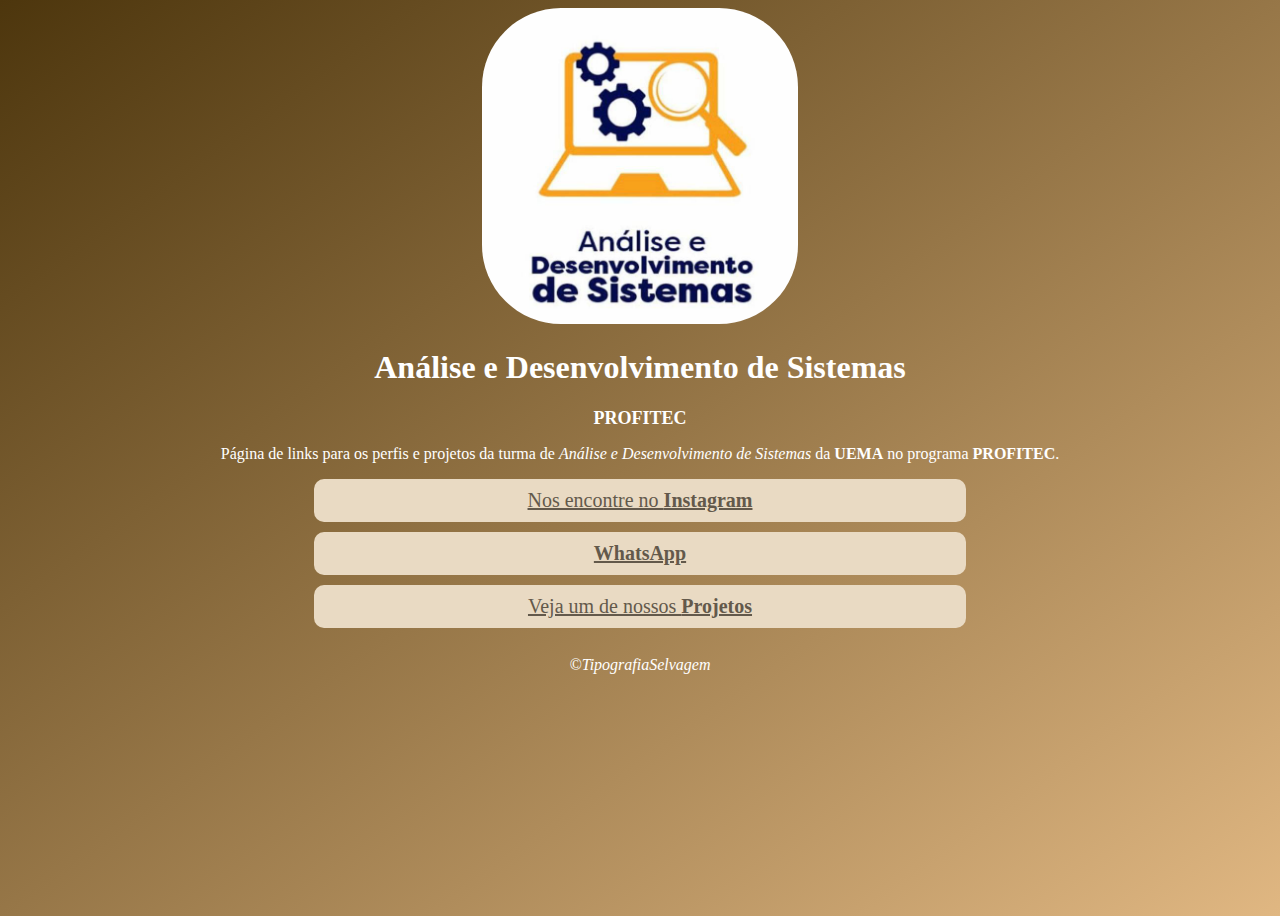
<file: LinkinPage/index.html>
<!DOCTYPE html>
<html lang="en">
<head>
    <meta charset="UTF-8">
    <meta name="viewport" content="width=device-width, initial-scale=1.0">
    <title>LinkinPage</title>
    <!-- Link to CSS -->
    <link rel="stylesheet" href="style.css">
</head>

<body>
    <!-- Perfil -->
    <img src="Images/ads_logo.jpg" width="250" alt="Profile Picture">
    <h1>Análise e Desenvolvimento de Sistemas</h1>
    <!-- Bio -->
    <h2>PROFITEC</h2>
    <p>Página de links para os perfis e projetos da turma de <em>Análise e Desenvolvimento de Sistemas</em> da <strong>UEMA</strong> no programa <strong>PROFITEC</strong>.</p>
    <!-- Links -->
    <a href="https://www.instagram.com/adsuemaita?igsh=ODQ2Mm12ZHF4MjQ0">Nos encontre no <strong>Instagram</strong></a>
    <a href="ficticio"><strong>WhatsApp</strong></a>
    <a href="Weather_Project/model.html">Veja um de nossos <strong>Projetos</strong></a>
    <br>

    <footer><em>&copy;TipografiaSelvagem</em></footer>
</body>
</html>
</file>
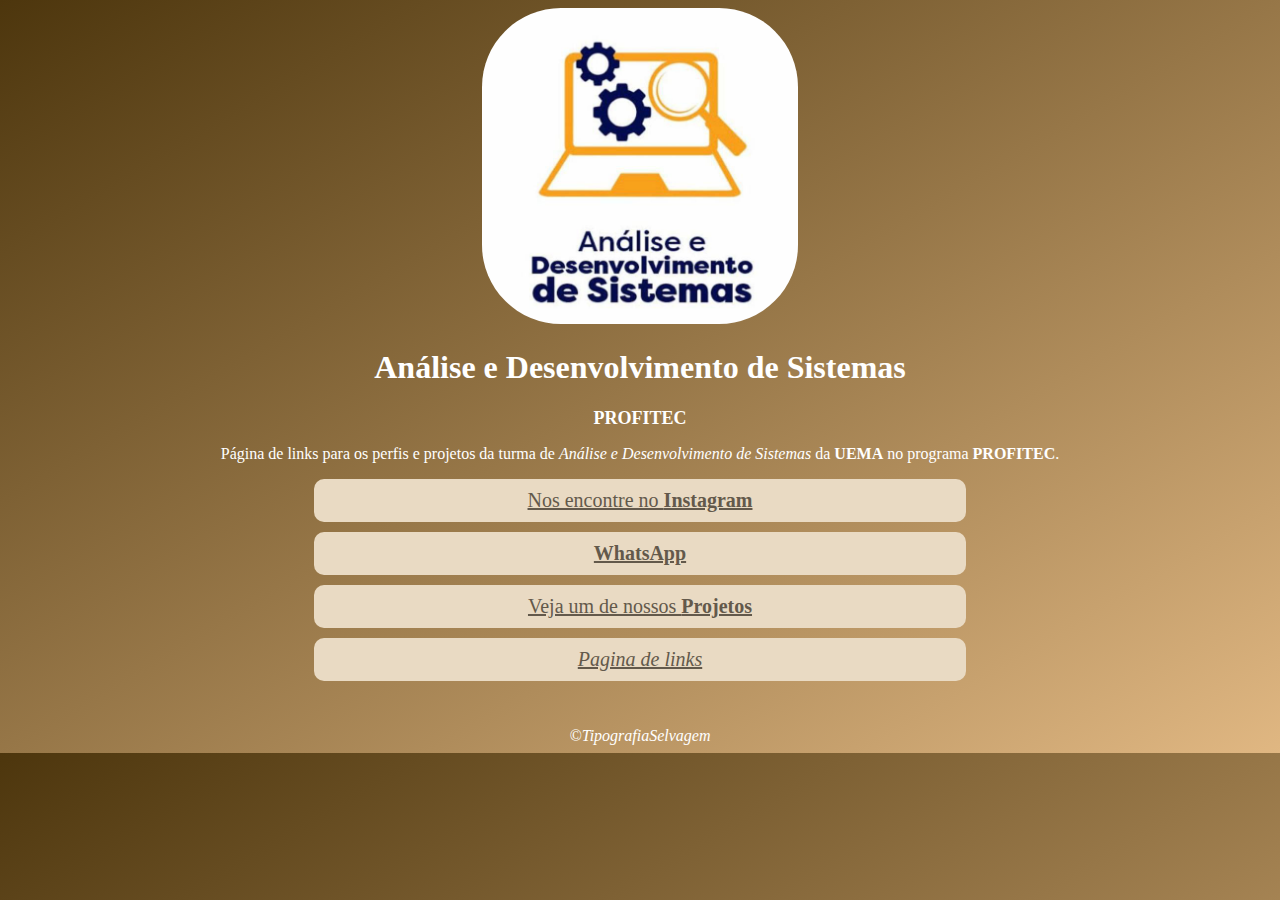
<file: LinkTreeTest/index.html>
<!DOCTYPE html>
<html lang="en">
<head>
    <meta charset="UTF-8">
    <meta name="viewport" content="width=device-width, initial-scale=1.0">
    <title>LinkinPage</title>
    <!-- Link to CSS -->
    <link rel="stylesheet" href="style.css">
</head>

<body>
    <!-- Perfil -->
    <img src="Images/ads_logo.jpg" width="250" alt="Profile Picture">
    <h1>Análise e Desenvolvimento de Sistemas</h1>
    <!-- Bio -->
    <h2>PROFITEC</h2>
    <p>Página de links para os perfis e projetos da turma de <em>Análise e Desenvolvimento de Sistemas</em> da <strong>UEMA</strong> no programa <strong>PROFITEC</strong>.</p>
    <!-- Links -->
    <a href="https://www.instagram.com/adsuemaita?igsh=ODQ2Mm12ZHF4MjQ0">Nos encontre no <strong>Instagram</strong></a>
    <a href="ficticio"><strong>WhatsApp</strong></a>
    <a href="Weather_Project/model.html">Veja um de nossos <strong>Projetos</strong></a>
    <a href="/LinkTree/index.html"><em>Pagina de links</em></a><br><br>

    <footer><em>&copy;TipografiaSelvagem</em></footer>
</body>
</html>
</file>
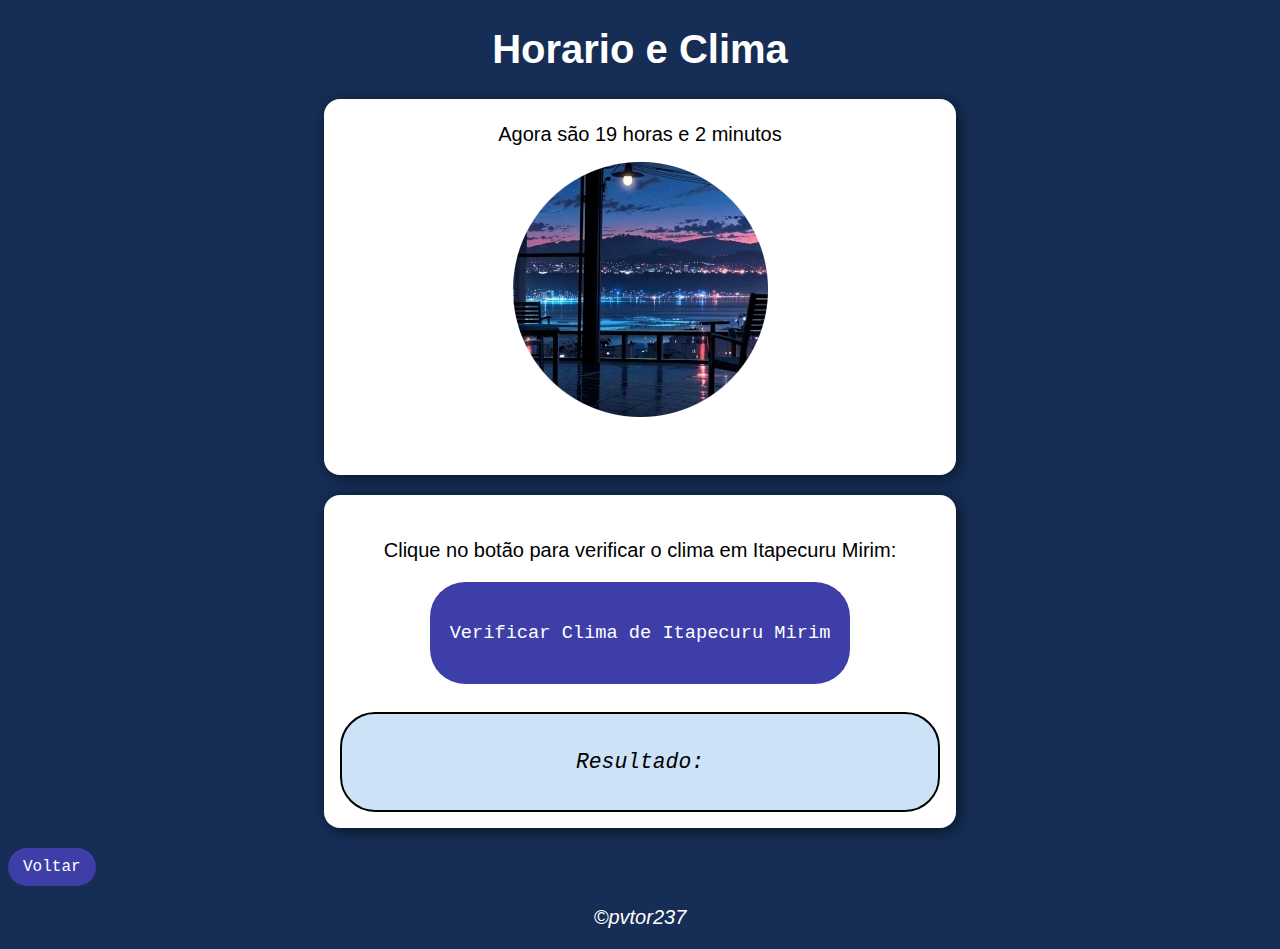
<file: LinkinPage/Weather_Project/model.html>
<!DOCTYPE html>
<html lang="pt-BR">
<head>
    <meta charset="UTF-8">
    <meta name="viewport" content="width=device-width, initial-scale=1.0">
    <title>Weather and Time</title>
    <link rel = "stylesheet" href = "estilo.css">

</head>
<body onload="carregar()">
    <header>
        <h1>Horario e Clima</h1>
    </header>
    <section id="hora">
        <div id = "msg">
        </div>
        <div id = "img">
            <img id="imagem" src="leonardoPaisagemManh0.WebP" alt="Foto do Dia">
        </div>
    </section>

    <section id="clima">
        <div>
            <p>Clique no botão para verificar o clima em Itapecuru Mirim:</p>
            <button onclick="buscarClima()">Verificar Clima de Itapecuru Mirim</button>
        </div>
        <div id="resultado">
            <p>Resultado:</p>
        </div>
    </section>
    <button id="voltar"><a href="../index.html">Voltar</a></button>
    <footer>
        <p>&copy;pvtor237</p>
    </footer>
    <script src="script.js"></script>
</body>
</html>
</file>
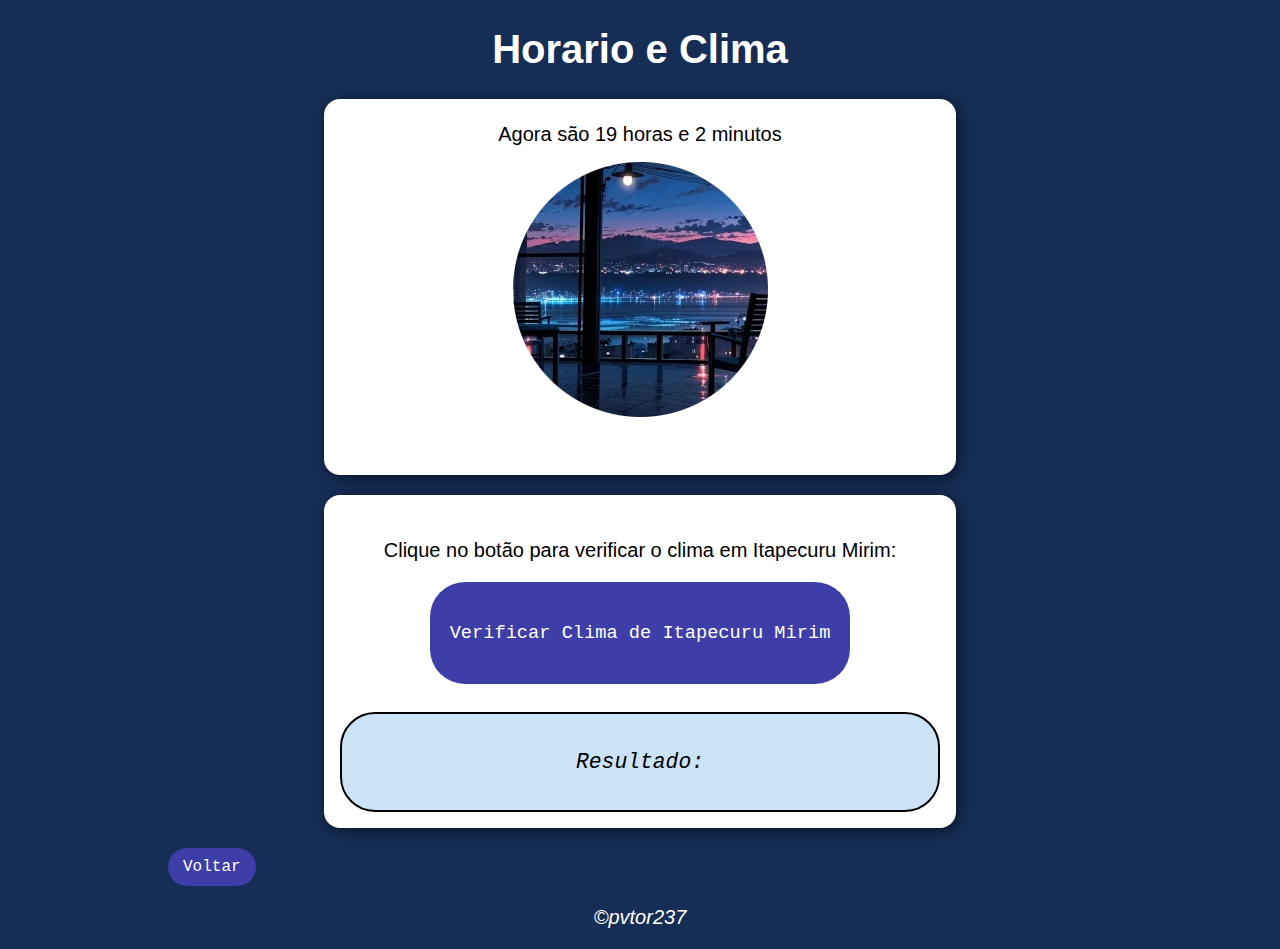
<file: LinkTreeTest/Weather_Project/model.html>
<!DOCTYPE html>
<html lang="pt-BR">
<head>
    <meta charset="UTF-8">
    <meta name="viewport" content="width=device-width, initial-scale=1.0">
    <title>Weather and Time</title>
    <link rel = "stylesheet" href = "estilo.css">

</head>
<body onload="carregar()">
    <header>
        <h1>Horario e Clima</h1>
    </header>
    <section id="hora">
        <div id = "msg">
        </div>
        <div id = "img">
            <img id="imagem" src="leonardoPaisagemManh0.WebP" alt="Foto do Dia">
        </div>
    </section>

    <section id="clima">
        <div>
            <p>Clique no botão para verificar o clima em Itapecuru Mirim:</p>
            <button onclick="buscarClima()">Verificar Clima de Itapecuru Mirim</button>
        </div>
        <div id="resultado">
            <p>Resultado:</p>
        </div>
    </section>
    <button id="voltar"><a href="/LinkTreeTest/index.html">Voltar</a></button>
    <footer>
        <p>&copy;pvtor237</p>
    </footer>
    <script src="script.js"></script>
</body>
</html>
</file>
<file: LinkinPage/style.css>
img {
    border-radius: 25%; /*or 75px*/
    width: 25%;
}

h2 {
    font-size: 18px;
}

body {
    background-color: rgb(146, 133, 114);
    font-family: Trebuchet MS;
    color: white;
    text-align: center;
    background: linear-gradient(to bottom right, #4d360d, #e0b782);
    height: 100vh;
}

a {
    background-color: rgb(233, 218, 195);
    color: rgb(99, 89, 75);
    font-size: 20px;
    border-radius: 10px;
    padding: 10px;
    margin: 10px;
    margin-inline: auto;
    width: 60%;
    max-width: 50%;
    display: block;
    text-align: center;
}
</file>
<file: LinkTreeTest/style.css>
img {
    border-radius: 25%; /*or 75px*/
    width: 25%;
}

h2 {
    font-size: 18px;
}

body {
    background-color: rgb(146, 133, 114);
    font-family: Trebuchet MS;
    color: white;
    text-align: center;
    background: linear-gradient(to bottom right, #4d360d, #e0b782);
}

a {
    background-color: rgb(233, 218, 195);
    color: rgb(99, 89, 75);
    font-size: 20px;
    border-radius: 10px;
    padding: 10px;
    margin: 10px;
    margin-inline: auto;
    width: 60%;
    max-width: 50%;
    display: block;
    text-align: center;
}
</file>
<file: LinkinPage/Weather_Project/estilo.css>
body {
    background-color: rgb(105, 105, 248);
    font: normal 15pt arial;
}

header {
    color: white;
    text-align: center;
}

section {
    background: white;
    border-radius: 16px;
    padding: 16px;
    width: 600px;
    margin: auto;
    margin-bottom: 20px;
    box-shadow: 3px 3px 15px rgba(0, 0, 0, 0.521);
}

div {
    text-align: center;
    padding: 8px;
}

button {
    background-color: rgb(62, 62, 168);
    color: white;
    border: none;
    padding: 40px 20px;
    border-radius: 35px;
    cursor: pointer;
    font-size: 14pt;
    font-family: "Courier New", Courier, monospace;
}

#voltar {
    background-color: rgb(62, 62, 168);
    color: white;
    border: none;
    padding: 10px 15px;
    border-radius: 20px;
    cursor: pointer;
    font-size: 12pt;
    font-family: "Courier New", Courier, monospace;
}

#resultado {
    background-color: rgba(186, 216, 243, 0.747);
    border: solid 2px black;
    border-radius: 35px;
    padding: 15px 15px ;
    margin-top: 20px;
    font-size: 16pt;
    font-family: 'Courier New', Courier, monospace;
    font-style: oblique;
}

img {
    padding-bottom: 5%;
}

a {
    text-decoration: none;
    color: white;
}

footer {
    color: white;
    text-align: center;
    font-style: italic;
}
</file>
<file: LinkTreeTest/Weather_Project/estilo.css>
body {
    background-color: rgb(105, 105, 248);
    font: normal 15pt arial;
}

header {
    color: white;
    text-align: center;
}

section {
    background: white;
    border-radius: 16px;
    padding: 16px;
    width: 600px;
    margin: auto;
    margin-bottom: 20px;
    box-shadow: 3px 3px 15px rgba(0, 0, 0, 0.521);
}

div {
    text-align: center;
    padding: 8px;
}

button {
    background-color: rgb(62, 62, 168);
    color: white;
    border: none;
    padding: 40px 20px;
    border-radius: 35px;
    cursor: pointer;
    font-size: 14pt;
    font-family: "Courier New", Courier, monospace;
}

#voltar {
    background-color: rgb(62, 62, 168);
    color: white;
    border: none;
    padding: 10px 15px;
    border-radius: 20px;
    cursor: pointer;
    font-size: 12pt;
    font-family: "Courier New", Courier, monospace;
    margin-left: 160px;
}

#resultado {
    background-color: rgba(186, 216, 243, 0.747);
    border: solid 2px black;
    border-radius: 35px;
    padding: 15px 15px ;
    margin-top: 20px;
    font-size: 16pt;
    font-family: 'Courier New', Courier, monospace;
    font-style: oblique;
}

img {
    padding-bottom: 5%;
}

a {
    text-decoration: none;
    color: white;
}

footer {
    color: white;
    text-align: center;
    font-style: italic;
}
</file>
